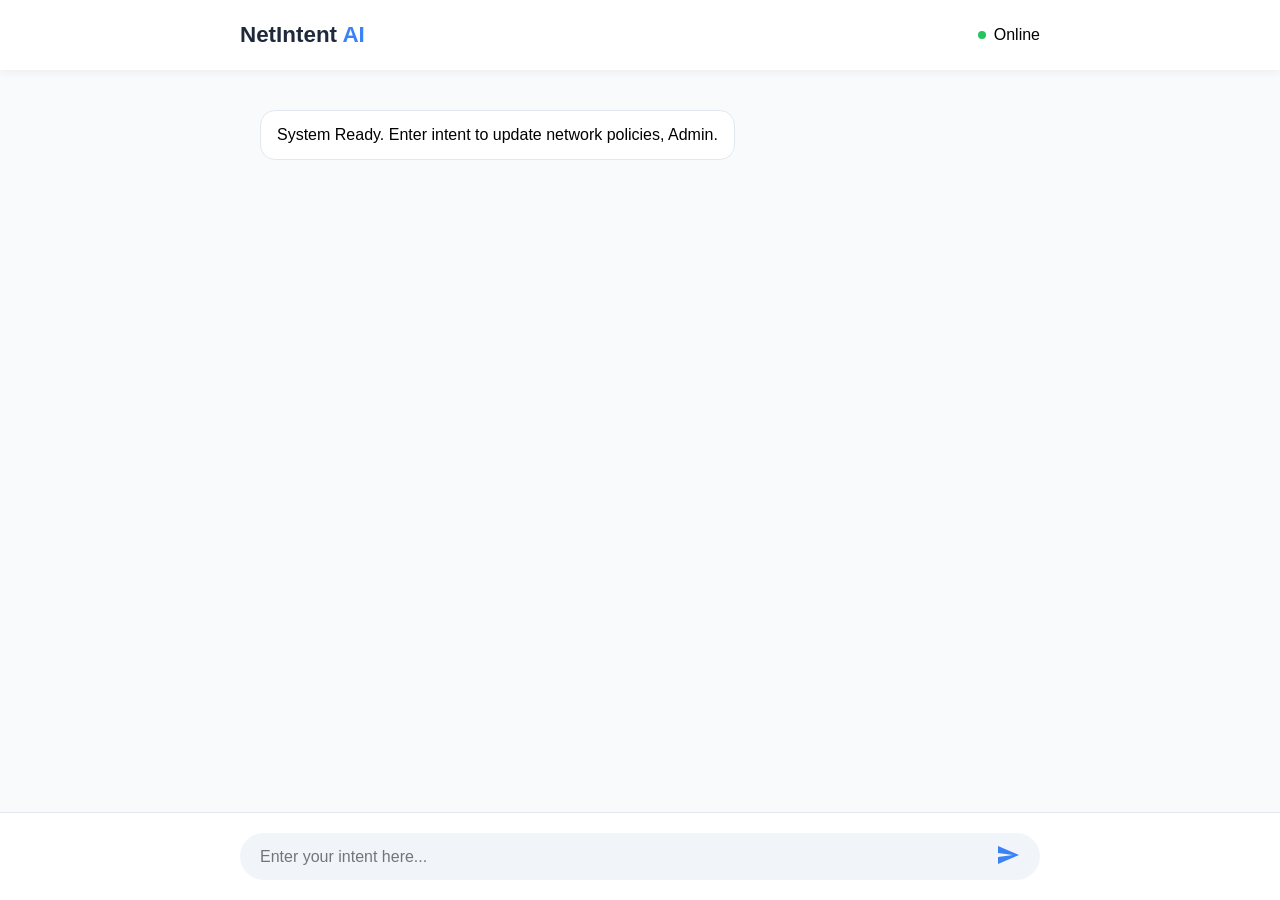
<file: index.html>
<!DOCTYPE html>
<html lang="ar">
<head>
    <meta charset="UTF-8">
    <meta name="viewport" content="width=device-width, initial-scale=1.0">
    <title>NetIntent AI - Dashboard</title>
    <link rel="stylesheet" href="./style.css">
</head>
<body>

    <header class="navbar">
        <div class="container">
            <div class="logo-wrapper">
                <h1 class="brand-name">NetIntent <span>AI</span></h1>
            </div>
            <div class="status-box">
                <span class="pulse-dot"></span>
                <span class="status-text">Online</span>
            </div>
        </div>
    </header>

    <main class="chat-display" id="chatDisplay">
        <div class="message bot-message">
           System Ready. Enter intent to update network policies, Admin.
        </div>
    </main>

  
        <div class="dot"></div>
        <div class="dot"></div>
        <div class="dot"></div>
    </div>

    <footer class="chat-input-area">
        <div class="input-container">
            <input type="text" id="userInput" placeholder="Enter your intent here..." autocomplete="off">
            <button class="send-button" id="sendBtn">
                <svg viewBox="0 0 24 24" width="24" height="24"><path fill="currentColor" d="M2.01 21L23 12 2.01 3 2 10l15 2-15 2z"></path></svg>
            </button>
        </div>
    </footer>

    <script src="script.js"></script>
</body>
</html>
</file>
<file: style.css>
* {
    margin: 0; padding: 0; box-sizing: border-box;
    font-family: 'Segoe UI', Tahoma, sans-serif;
}

body { background-color: #f8fafc; overflow: hidden; }

.navbar {
    background: white; height: 70px; display: flex; align-items: center;
    padding: 0 20px; box-shadow: 0 2px 10px rgba(0,0,0,0.05);
    position: fixed; top: 0; width: 100%; z-index: 100;
}

.container {
    max-width: 800px; margin: 0 auto; width: 100%;
    display: flex; justify-content: space-between; align-items: center;
}

.brand-name { font-size: 1.4rem; color: #1e293b; }
.brand-name span { color: #3b82f6; }

.chat-display {
    max-width: 800px; margin: 90px auto 0 auto;
    height: calc(100vh - 200px);
    overflow-y: auto; display: flex; flex-direction: column;
    padding: 20px; gap: 15px; scroll-behavior: smooth;
}

.message { padding: 12px 16px; border-radius: 15px; max-width: 80%; line-height: 1.5; }
.bot-message { background: white; align-self: flex-start; border: 1px solid #e2e8f0; }
.user-message { background: #3b82f6; color: white; align-self: flex-end; }

.loading-container {
    display: none; max-width: 800px; margin: 10px auto;
    padding: 0 20px; gap: 5px;
}

.dot {
    width: 8px; height: 8px; background: #94a3b8;
    border-radius: 50%; animation: bounce 1.4s infinite ease-in-out both;
}
.dot:nth-child(1) { animation-delay: -0.32s; }
.dot:nth-child(2) { animation-delay: -0.16s; }

@keyframes bounce { 0%, 80%, 100% { transform: scale(0); } 40% { transform: scale(1); } }

.chat-input-area {
    position: fixed; bottom: 0; width: 100%;
    background: white; padding: 20px 0; border-top: 1px solid #e2e8f0;
}

.input-container {
    max-width: 800px; margin: 0 auto; display: flex;
    background: #f1f5f9; padding: 10px 20px; border-radius: 30px;
}

input { flex: 1; border: none; background: transparent; outline: none; font-size: 1rem; }
.send-button { background: transparent; border: none; color: #3b82f6; cursor: pointer; }

/* Pulse Animation for Online Status */
.pulse-dot {
    height: 8px; width: 8px; background: #22c55e; border-radius: 50%;
    margin-right: 8px; animation: status-pulse 2s infinite;
}
@keyframes status-pulse { 0% { box-shadow: 0 0 0 0 rgba(34, 197, 94, 0.4); } 70% { box-shadow: 0 0 0 10px rgba(34, 197, 94, 0); } 100% { box-shadow: 0 0 0 0 rgba(34, 197, 94, 0); } }
.status-box { display: flex; align-items: center; }
/* تنسيق فقاعة النقط (تكون شبه رسالة البوت) */
.typing-bubble {
    display: flex !important;
    gap: 4px;
    align-items: center;
    width: fit-content;
    min-width: 50px;
    justify-content: center;
    background: #f1f5f9 !important; /* لون هادي */
}

.dot {
    width: 6px;
    height: 6px;
    background: #94a3b8;
    border-radius: 50%;
    animation: bounce 1.4s infinite ease-in-out both;
}

.dot:nth-child(1) { animation-delay: -0.32s; }
.dot:nth-child(2) { animation-delay: -0.16s; }

@keyframes bounce {
    0%, 80%, 100% { transform: scale(0); }
    40% { transform: scale(1); }
}
</file>
